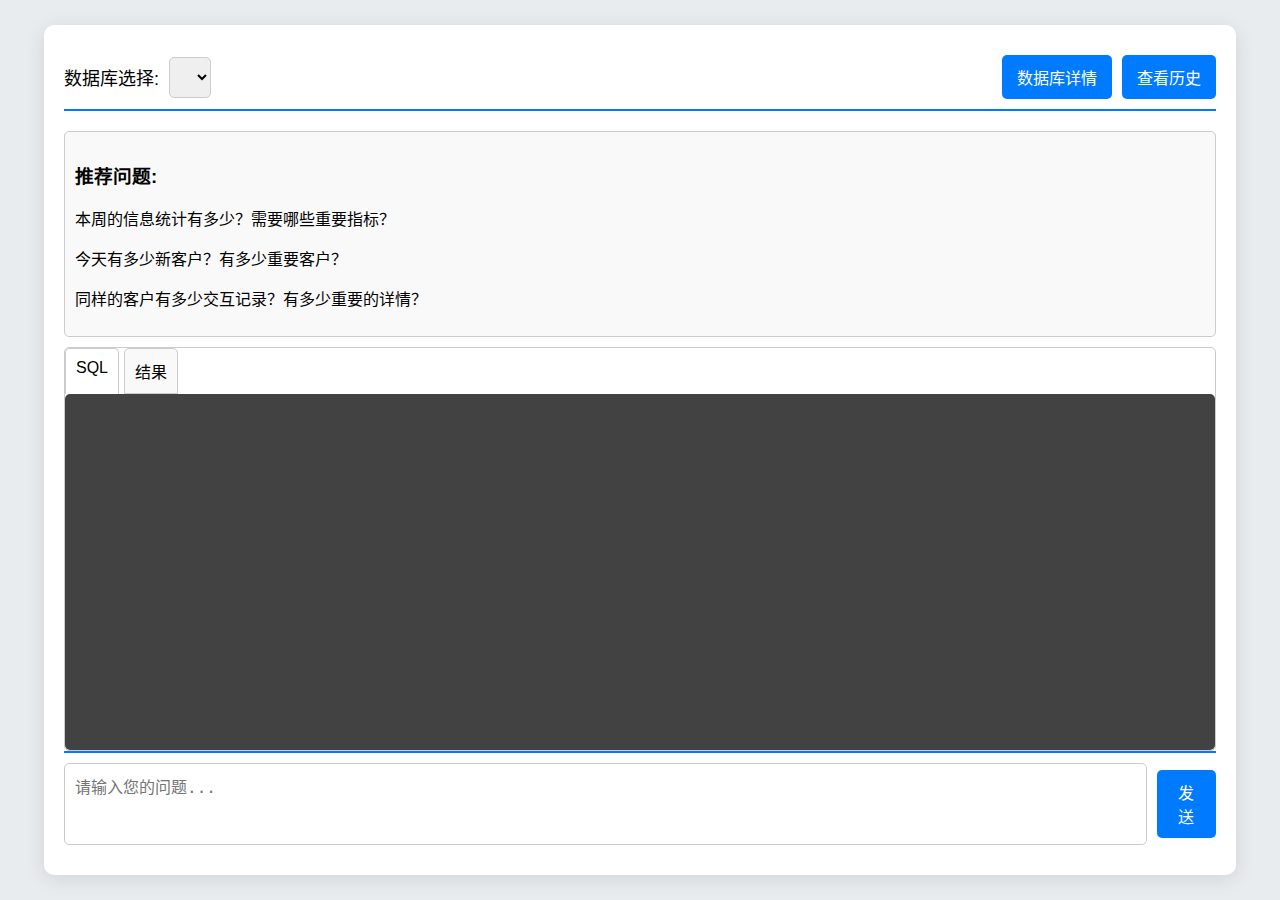
<file: demo1/index.html>
<!DOCTYPE html>
<html lang="zh-CN">
<head>
    <meta charset="UTF-8">
    <meta name="viewport" content="width=device-width, initial-scale=1.0">
    <title>数据库查询助手</title>
    <link rel="stylesheet" href="https://cdnjs.cloudflare.com/ajax/libs/font-awesome/5.15.4/css/all.min.css">
    <link href="https://fonts.googleapis.com/css2?family=Anton&display=swap" rel="stylesheet">

    <style>
        body {
            font-family: 'Segoe UI', Tahoma, Geneva, Verdana, sans-serif;
            margin: 0;
            padding: 0;
            background-color: #e9ecef;
            height: 100vh;
            display: flex;
            flex-direction: column;
            position: relative;
        }
        .container {
            width: 90%;
            height: 90%;
            padding: 20px;
            background: white;
            border-radius: 10px;
            box-shadow: 0 4px 20px rgba(0, 0, 0, 0.1);
            display: flex;
            flex-direction: column;
            position: absolute;
            top: 50%;
            left: 50%;
            transform: translate(-50%, -50%);
        }
        header {
            display: flex;
            justify-content: space-between;
            align-items: center;
            padding: 10px 0;
            border-bottom: 2px solid #007bff;
        }
        .database-select {
            display: flex;
            align-items: center;
            font-size: 18px;
        }
        .database-select label {
            margin-right: 10px;
        }
        .database-select select {
            padding: 10px;
            border-radius: 5px;
            border: 1px solid #ccc;
            font-size: 16px;
        }
        .button-group {
            display: flex;
            gap: 10px;
        }
        .button {
            padding: 10px 15px;
            background-color: #007bff;
            color: white;
            border: none;
            border-radius: 5px;
            cursor: pointer;
            transition: background-color 0.3s;
            font-size: 16px;
        }
        .button:hover {
            background-color: #0056b3;
        }
        .recommendations {
            margin-top: 20px;
            padding: 10px;
            background-color: #f9f9f9;
            border-radius: 5px;
            border: 1px solid #ccc;
        }
        .chat-container {
            flex: 1;
            overflow-y: auto;
            margin-top: 10px;
            padding: 10px;
            border: 1px solid #ccc;
            border-radius: 5px;
            background-color: #f9f9f9;
        }
        .input-area {
            display: flex;
            align-items: center;
            padding: 10px 0;
            border-top: 2px solid #007bff;
        }
        .input-area textarea {
            width: 100%;
            height: 60px;
            padding: 10px;
            border-radius: 5px;
            border: 1px solid #ccc;
            margin-right: 10px;
            resize: none;
            font-size: 16px;
        }
        .input-area button {
            padding: 10px 15px;
            background-color: #007bff;
            color: white;
            border: none;
            border-radius: 5px;
            cursor: pointer;
            transition: background-color 0.3s;
            font-size: 16px;
        }
        .input-area button:hover {
            background-color: #0056b3;
        }
        .output-container {
            margin-top: 10px;
            border: 1px solid #ccc;
            border-radius: 5px;
            display: flex;
            flex-direction: column;
            height: calc(100% - 10px); /* 占满剩余空间 */
        }

        .output-tabs {
            display: flex;
            margin-bottom: 0; /* 移除底部边距 */
        }

        .tab {
            padding: 10px;
            cursor: pointer;
            border: 1px solid #ccc;
            border-radius: 5px 5px 0 0;
            background-color: #f9f9f9;
            margin-right: 5px;
        }

        .tab.active {
            background-color: #fff;
            border-bottom: none;
        }

        .output-content {
            display: none; /* 默认隐藏 */
            flex-grow: 1; /* 占满剩余空间 */
            padding: 10px; /* 内边距 */
            background-color: #fff; /* 背景颜色 */
            border-radius: 5px; /* 圆角 */
            overflow-y: auto; /* 允许垂直滚动 */
            max-height: 580px; /* 设置最大高度 */
        }

        .output-content.active {
            display: block; /* 只显示活动内容 */
        }


        pre {
            background-color: transparent; /* 背景颜色透明 */
            border: none; /* 去掉边框 */
            overflow: auto; /* 允许滚动 */
            white-space: pre-wrap; /* 保持空格和换行 */
            font-size: 20px; /* 增加字体大小 */
            line-height: 1.5; /* 增加行高 */
        }

        #sqlOutput {
            background-color: rgba(0, 0, 0, 0.74); /* 设置背景颜色为深色 */
            color: white; /* 确保文本颜色为白色 */
            font-weight: bold; /* 设置字体为粗体 */
        }

        #sqlCodeOutput {
            font-family: 'Anton', sans-serif; /* 使用 Google Fonts 中的 Roboto 字体 */
            color: white; /* 设置字体颜色为白色 */
            font-weight: 900; /* 设置字体为非常粗 */
            font-size: 24px; /* 增加字体大小 */
            white-space: pre-wrap; /* 保持空格和换行 */
        }



        /* Modal styles */
        .modal {
            display: none;
            position: fixed;
            z-index: 1000;
            left: 0;
            top: 0;
            width: 100%;
            height: 100%;
            overflow: auto;
            background-color: rgba(0, 0, 0, 0.7);
            justify-content: center;
            align-items: center;
        }

        .modal-content {
            background-color: white;
            margin: auto;
            padding: 20px;
            border: 1px solid #888;
            border-radius: 10px;
            width: 90%;
            max-width: 1200px;
            height: 90vh;
            max-height: 90vh;
            box-shadow: 0 4px 20px rgba(0, 0, 0, 0.2);
            overflow: hidden;
        }

        .scrollable-table {
            max-height: calc(90vh - 100px);
            overflow-y: auto;
            border: 1px solid #ccc;
            border-radius: 5px;
            margin-top: 10px;
        }

        .close {
            color: #aaa;
            float: right;
            font-size: 28px;
            font-weight: bold;
        }
        .close:hover,
        .close:focus {
            color: black;
            text-decoration: none;
            cursor: pointer;
        }

        table {
            width: 100%;
            border-collapse: collapse;
            margin-top: 10px;
        }
        th, td {
            padding: 8px;
            text-align: left;
            border-bottom: 1px solid #ddd;
        }
        th {
            background-color: #f2f2f2;
        }

        /* History styles */
        #history {
            font-family: 'Segoe UI', Tahoma, Geneva, Verdana, sans-serif;
            padding: 10px;
            max-height: 400px;
            overflow-y: auto;
            background-color: #f9f9f9;
            border: 1px solid #ccc;
            border-radius: 5px;
        }

        .history-item {
            border-bottom: 1px solid #ccc;
            padding: 10px 0;
        }

        .history-item:last-child {
            border-bottom: none;
        }

        .history-title {
            font-weight: bold;
            color: #333;
        }

        .history-content {
            margin-top: 5px;
            color: #555;
        }
    </style>
</head>
<body>

<div class="container">
    <header>
        <div class="database-select">
            <label for="database">数据库选择:</label>
            <select id="database" onchange="getTables()">

            </select>
        </div>
        <div class="button-group">
            <button class="button" id="detailsButton">数据库详情</button>
            <button class="button" id="historyButton" onclick="fetchUserInputs()">查看历史</button>
        </div>
    </header>

    <div class="recommendations" id="recommendations">
        <h3>推荐问题:</h3>
        <p>本周的信息统计有多少？需要哪些重要指标？</p>
        <p>今天有多少新客户？有多少重要客户？</p>
        <p>同样的客户有多少交互记录？有多少重要的详情？</p>
    </div>


    <div class="output-container" id="outputContainer">
        <div class="output-tabs">
            <div class="tab active" id="sqlTab">SQL</div>
            <div class="tab" id="resultTab">结果</div>
        </div>
        <div class="output-content active" id="sqlOutput">
            <pre><code id="sqlCodeOutput"></code></pre>
        </div>
        <div class="output-content" id="resultOutput">
            <!-- 查询结果将显示在这里 -->
        </div>
    </div>

    <div class="input-area">
        <textarea id="userQuestion" placeholder="请输入您的问题..."></textarea>
        <button id="askModelButton">发送</button>
    </div>
</div>

<!-- Modal for Database Details -->
<div id="detailsModal" class="modal">
    <div class="modal-content">
        <span class="close" id="closeDetails" onclick="closeDetailsModal()">&times;</span>
        <h2>数据库详情</h2>
        <div>
            <label for="tableSelectDropdown">选择表:</label>
            <select id="tableSelectDropdown" onchange="getDatabaseDetails()"></select>
        </div>
        <div class="scrollable-table">
            <table>
                <thead>
                    <tr>
                        <th>字段名</th>
                        <th>数据类型</th>
                        <th>注释</th>
                    </tr>
                </thead>
                <tbody id="detailsBody"></tbody>
            </table>
        </div>
    </div>
</div>

<!-- Modal for History -->
<div id="historyModal" class="modal">
    <div class="modal-content">
        <span class="close" id="closeHistory" onclick="closeHistoryModal()">&times;</span>
        <h2>历史记录</h2>
        <div id="history"></div>
    </div>
</div>
<script src = 'api.js'></script>

</body>
</html>
</file>
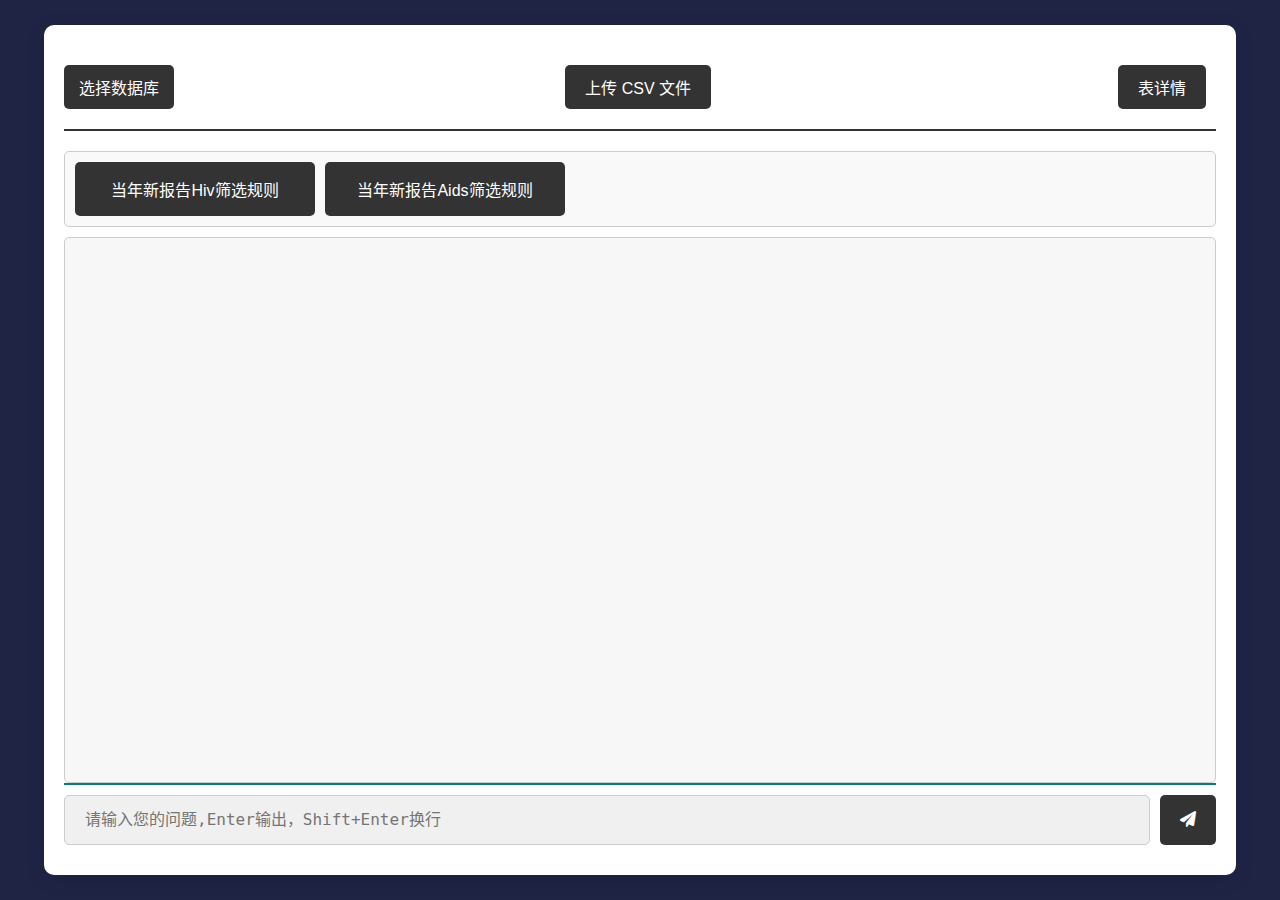
<file: demo3/static/index.html>
<!DOCTYPE html>
<html lang="zh-CN">
<head>
    <meta charset="UTF-8">
    <meta name="viewport" content="width=device-width, initial-scale=1.0">
    <title>chatbi对话助手</title>
    <link rel="icon" type="image/png" sizes="32x32" href="favicon-32x32.png">
    <link rel="stylesheet" href="https://cdnjs.cloudflare.com/ajax/libs/font-awesome/5.15.4/css/all.min.css">
    <link href="https://fonts.googleapis.com/css2?family=Anton&display=swap" rel="stylesheet">
    <link rel="stylesheet" href="https://cdnjs.cloudflare.com/ajax/libs/font-awesome/6.0.0-beta3/css/all.min.css">
    <link rel="stylesheet" href="styles.css"> <!-- 引入 CSS 文件 -->
</head>
<body>


<!-- 选择数据库和表的菜单 -->
<div class="container">
    <header>
        <div class="dropdown-container" style="display: inline-block; border: none;">
            <div class="dropdown">
                <button class="dropbtn" onclick="toggleDropdown('databaseDropdown')">选择数据库</button>
                <div class="dropdown-content" id="databaseDropdown">
                    <!-- 数据库选项将动态填充 -->
                </div>
            </div>
            <div class="dropdown">
                <button class="dropbtn" id="tableButton" style="display: none;"></button> <!-- 用于显示选中的表 -->
                <div class="dropdown-content" id="tableDropdown" style="display: none;">
                    <!-- 表选项将动态填充 -->
                </div>
            </div>
        </div>

        <!-- 添加触发CSV上传模态框的按钮 -->
        <button class="button" onclick="openCsvModal()">上传 CSV 文件</button>

        <div style="display: flex; align-items: center; margin-left: 10px;">
            <button class="button" id="detailsButton" onclick="openDetailsModal()">表详情</button>
        </div>
    </header>


    <div class="recommendations" id="recommendations">
        <div id="recommendation-list">
            <div class="recommendation-item" data-question="查询审核标志为‘已终审卡’，且地区类别不是‘外籍’或是‘港澳台’，且现住址编码范围是4401000-44019999，且病例类型是‘确诊病例’或‘临床病例’，">
                当年新报告Hiv筛选规则
            </div>
            <div class="recommendation-item" data-question="查询审核标志为‘已终审卡’，且地区类别不是‘外籍’或是‘港澳台’，且现住址编码范围是4401000-44019999，且病例类型是‘确诊病例’或‘临床病例’">
                当年新报告Aids筛选规则
            </div>
        </div>
    </div>



    <!-- 模型输出 -->
    <div class="chat-container" id="chatContainer">
        <div id="chat-message">
            <!-- 聊天记录将显示在这里 -->
        </div>
    </div>
<!--    <div id="loadingBubble" class="loading-bubble" style="display: none;">-->
<!--        <div class="loader"></div>-->
<!--    </div>-->


    <!-- 模型输出 -->
    <div id="queryResult" style="display: none; max-height: 200px; overflow-y: auto;">
        <table id="resultTable" style="width: 100%; border-collapse: collapse;">
            <thead>
                <!-- 表头将动态生成 -->
            </thead>
            <tbody id="resultBody">
                <!-- 查询结果将动态填充到这里 -->
            </tbody>
        </table>
    </div>

    <!-- 输入框 -->
    <div class="input-area">
        <textarea id="userQuestion" placeholder="请输入您的问题,Enter输出，Shift+Enter换行"></textarea>
        <button id="askModelButton">
            <i class="fas fa-paper-plane"></i>  <!-- 发送图标 -->
        </button>
    </div>
</div>

<!-- 推荐信息自定义模态框 -->
<div id="customize-modal" style="display: none;" class="modal">
    <div class="modal-content">
        <span class="close-btn">&times;</span>
        <div class="form-group">

            <label>
                <input type="checkbox" id="select-year"> 选择年份
            </label>
            <select id="year-input" style="display: none;">
                <!-- 这里填充年份选项 -->
            </select>
        </div>

         <div class="form-group">
            <label>
                <input type="checkbox" id="select-month"> 选择月份
            </label>
            <select id="month-input" style="display: none;">
                <option value="01">1月</option>
                <option value="02">2月</option>
                <option value="03">3月</option>
                <option value="04">4月</option>
                <option value="05">5月</option>
                <option value="06">6月</option>
                <option value="07">7月</option>
                <option value="08">8月</option>
                <option value="09">9月</option>
                <option value="10">10月</option>
                <option value="11">11月</option>
                <option value="12">12月</option>
            </select>
         </div>

        <label for="disease-input">疾病名称:</label>
        <input type="text" id="disease-input">
        <button id="submit-customization">提交</button>
    </div>
</div>

<!-- CSV上传模态框 -->
<div id="csvModal" class="modal">
    <div class="modal-content">
        <span class="close" onclick="closeCsvModal()">&times;</span>
        <h2>上传 CSV 文件</h2>
        <label for="fileInput">选择 CSV 文件:</label>
        <input type="file" id="fileInput" accept=".csv">

        <br><br>

        <label for="encodingSelect">选择编码:</label>
        <select id="encodingSelect">
            <option value="utf-8">UTF-8</option>
            <option value="gbk">GBK</option>
        </select>

        <br><br>

        <button id="uploadButton">上传 CSV</button>
    </div>
</div>



<!-- 表详情的模态框 -->
<div id="detailsModal" class="modal">
    <div class="modal-content">
        <span class="close" id="closeDetails" onclick="closeDetailsModal()">&times;</span>
        <div class="table-container">
            <table>
                <thead>
                    <tr>
                        <th>字段名</th>
                        <th>数据类型</th>
                        <th>注释</th>
                    </tr>
                </thead>
                <tbody id="detailsBody">
                    <!-- 字段信息将被动态填充 -->
                </tbody>
            </table>
        </div>
    </div>
</div>

<!--<脚本>-->
<script src="api.js"></script>


</body>
</html>
</file>
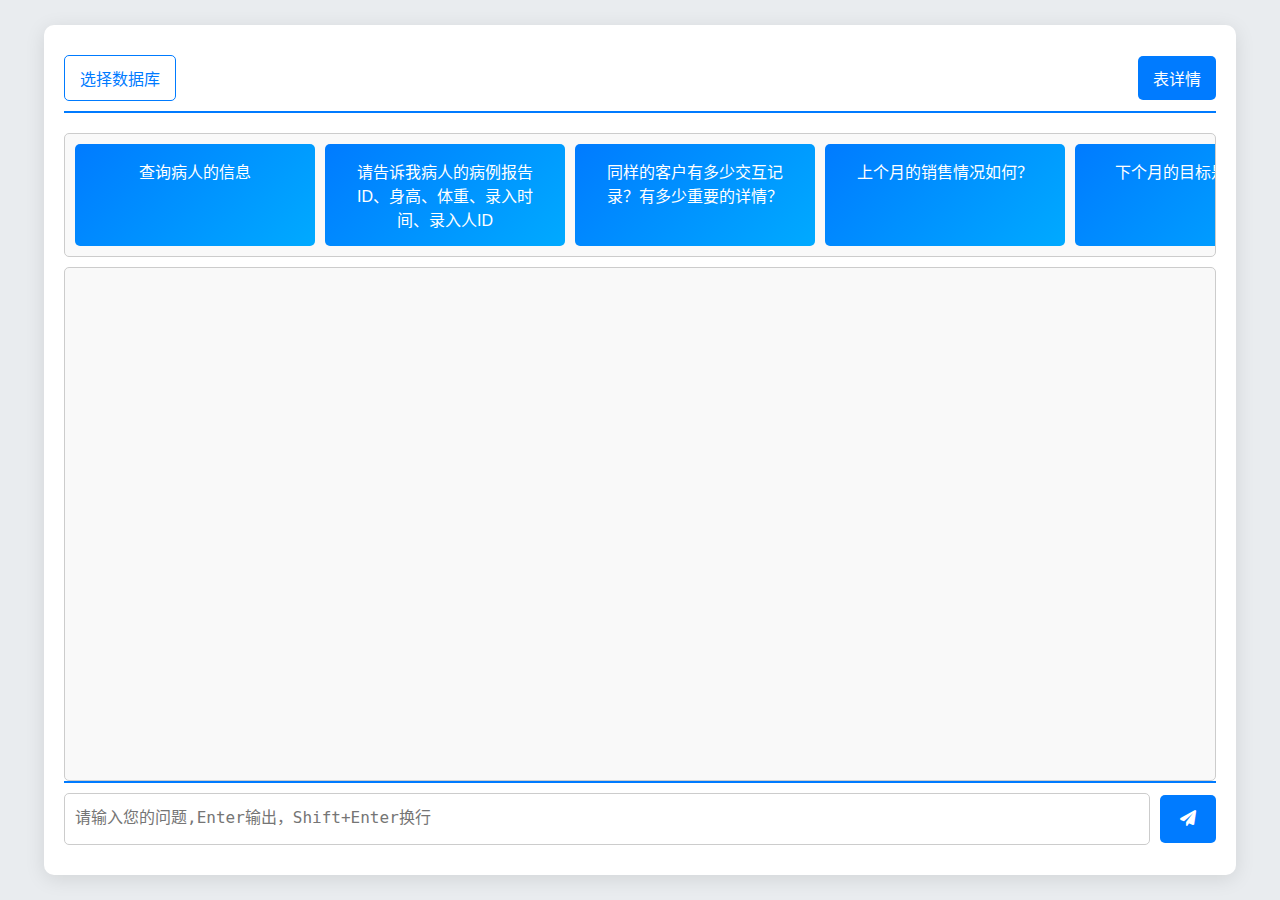
<file: src/static/index.html>
<!DOCTYPE html>
<html lang="zh-CN">
<head>
    <meta charset="UTF-8">
    <meta name="viewport" content="width=device-width, initial-scale=1.0">
    <title>大模型对话助手</title>
    <link rel="stylesheet" href="https://cdnjs.cloudflare.com/ajax/libs/font-awesome/5.15.4/css/all.min.css">
    <link href="https://fonts.googleapis.com/css2?family=Anton&display=swap" rel="stylesheet">
    <link rel="stylesheet" href="https://cdnjs.cloudflare.com/ajax/libs/font-awesome/6.0.0-beta3/css/all.min.css">
    <style>
        body {
            font-family: 'Segoe UI', Tahoma, Geneva, Verdana, sans-serif;
            margin: 0;
            padding: 0;
            background-color: #e9ecef;
            height: 100vh;
            display: flex;
            flex-direction: column;
            position: relative;
        }
        .container {
            width: 90%;
            height: 90%;
            padding: 20px;
            background: white;
            border-radius: 10px;
            box-shadow: 0 4px 20px rgba(0, 0, 0, 0.1);
            display: flex;
            flex-direction: column;
            position: absolute;
            top: 50%;
            left: 50%;
            transform: translate(-50%, -50%);
        }
        header {
            display: flex;
            justify-content: space-between;
            align-items: center;
            padding: 10px 0;
            border-bottom: 2px solid #007bff;
        }
        /* 下拉容器样式 */
        .dropdown-container {
            display: inline-block; /* 确保下拉菜单在同一行显示 */
        }

        /* 下拉菜单样式 */
        .dropdown {
            position: relative;
            display: inline-block; /* 确保下拉菜单在同一行显示 */
        }

        /* 按钮样式 */
        .dropdown > .dropbtn {
            padding: 10px 15px; /* 调整内边距 */
            border-radius: 5px;
            border: 1px solid #007bff; /* 边框颜色 */
            font-size: 16px; /* 字号 */
            font-family: Arial, sans-serif; /* 字体 */
            cursor: pointer;
            background-color: #ffffff; /* 背景颜色 */
            color: #007bff; /* 字体颜色 */
            transition: background-color 0.3s, border-color 0.3s; /* 添加过渡效果 */
        }

        /* 按钮悬停效果 */
        .dropdown > .dropbtn:hover {
            background-color: #e7f1ff; /* 悬停时背景颜色 */
            border-color: #0056b3; /* 悬停时边框颜色 */
        }

        /* 下拉内容样式 */
        .dropdown-content {
            display: none; /* 默认隐藏下拉内容 */
            position: absolute;
            background-color: #ffffff; /* 下拉菜单背景颜色 */
            min-width: 160px; /* 下拉菜单最小宽度 */
            box-shadow: 0 4px 8px rgba(0, 0, 0, 0.1); /* 阴影效果 */
            z-index: 1;
            border-radius: 5px; /* 添加圆角 */
        }

        /* 下拉菜单项样式 */
        .dropdown-content a {
            color: #333; /* 链接颜色 */
            padding: 10px 15px; /* 内边距 */
            text-decoration: none; /* 去掉下划线 */
            display: block; /* 块级显示 */
            transition: background-color 0.3s; /* 添加过渡效果 */
        }

        /* 下拉菜单项悬停效果 */
        .dropdown-content a:hover {
            background-color: #f1f1f1; /* 悬停时背景颜色 */
        }



        .button-group {
            display: flex;
            gap: 10px;
        }
        .button {
            padding: 10px 15px;
            background-color: #007bff;
            color: white;
            border: none;
            border-radius: 5px;
            cursor: pointer;
            transition: background-color 0.3s;
            font-size: 16px;
        }
        .button:hover {
            background-color: #0056b3;
        }
        .recommendations {
            margin-top: 20px;
            padding: 10px;
            background-color: #f9f9f9;
            border-radius: 5px;
            border: 1px solid #ccc;
            overflow: hidden; /* 隐藏溢出的内容 */
        }

        #recommendation-list {
            display: flex;
            flex-direction: row; /* 水平排列 */
        }

        .recommendation-item {
            cursor: pointer; /* 鼠标悬停时显示为手型 */
            padding: 15px 20px; /* 内边距 */
            border-radius: 5px; /* 边角圆滑 */
            background: linear-gradient(135deg, #007bff, #00aaff); /* 蓝色渐变背景 */
            color: white; /* 字体颜色 */
            transition: background-color 0.3s, transform 0.3s; /* 背景颜色和缩放过渡效果 */
            min-width: 200px; /* 设置气泡的最小宽度 */
            margin-right: 10px; /* 气泡之间的间距 */
            text-align: center; /* 文本居中 */
        }

        .recommendation-item:hover {
            background: linear-gradient(135deg, #0056b3, #0088cc); /* 悬停时的渐变背景 */
            transform: scale(1.05); /* 悬停时放大效果 */
        }

        .recommendation-item.selected {
            color: white; /* 选中时的字体颜色 */
            text-decoration: underline; /* 选中时添加下划线 */
        }



        .chat-container {
            flex: 1;
            overflow-y: auto;
            margin-top: 10px;
            padding: 10px;
            border: 1px solid #ccc;
            border-radius: 5px;
            background-color: #f9f9f9;
            transition: height 0.3s; /* 添加过渡效果 */
        }
        .input-area {
            display: flex;
            align-items: center;
            padding: 10px 0;
            border-top: 2px solid #007bff;
        }
        .input-area textarea {
            width: 100%;
            height: 30px;
            padding: 10px;
            border-radius: 5px;
            border: 1px solid #ccc;
            margin-right: 10px;
            resize: none;
            font-size: 16px;
        }
        .input-area button {
            padding: 15px 20px;
            background-color: #007bff;
            color: white;
            border: none;
            border-radius: 5px;
            cursor: pointer;
            transition: background-color 0.3s;
            font-size: 16px;
        }
        .input-area button:hover {
            background-color: #0056b3;
        }
        /* Modal styles */
        .modal {
            display: none; /* 隐藏模态框 */
            position: fixed; /* 固定位置 */
            z-index: 1; /* 在最上层 */
            left: 0;
            top: 0;
            width: 100%; /* 全屏 */
            height: 100%; /* 全屏 */
            overflow: auto; /* 启用滚动 */
            background-color: rgba(0, 0, 0, 0.4); /* 背景透明度 */
        }
        .modal-content {
            background-color: #fefefe;
            margin: 5% auto; /* 在屏幕中间 */
            padding: 0; /* 不再有内边距 */
            width: 70%; /* 调整宽度为 70% */
            max-height: 85%; /* 最大高度 */
            border-radius: 15px; /* 添加圆角 */
            overflow: hidden; /* 隐藏超出的内容 */
        }
        .table-container {
            width: 100%; /* 确保容器占满宽度 */
            height: calc(100% - 20px); /* 设置高度，减去关闭按钮的高度 */
            overflow-y: auto; /* 启用纵向滚动 */
            padding: 10px; /* 添加内边距，确保表格与容器边缘有距离 */
            box-sizing: border-box; /* 确保内边距包含在宽度和高度计算中 */
        }
        table {
            width: 95%; /* 确保表格占满容器 */
            border-collapse: collapse; /* 合并边框 */
            margin: auto;
        }
        th, td {
            border: 1px solid #ddd; /* 边框样式 */
            padding: 8px; /* 内边距 */
            text-align: left; /* 左对齐 */
        }
        th {
            background-color: #f2f2f2; /* 表头背景色 */
        }
        .close {
            color: #aaa;
            float: right;
            font-size: 28px;
            font-weight: bold;
        }
        .close:hover,
        .close:focus {
            color: black;
            text-decoration: none;
            cursor: pointer;
        }
        /* 查询结果样式 */
        #queryResult {
            display: none;
            max-height: 200px;
            overflow-y: auto; /* 启用纵向滚动 */
        }
        #resultTable {
            width: 100%;
            border-collapse: collapse;
        }
        #resultTable th, #resultTable td {
            border: 1px solid #ddd;
            padding: 8px;
            text-align: left;
        }
        #resultTable th {
            background-color: #f2f2f2;
        }
    </style>
</head>
<body>

<div class="container">
    <header>
        <div class="dropdown-container" style="display: inline-block; border: none;">
            <div class="dropdown">
                <button class="dropbtn" onclick="toggleDropdown('databaseDropdown')">选择数据库</button>
                <div class="dropdown-content" id="databaseDropdown">
                    <!-- 数据库选项将动态填充 -->
                </div>
            </div>
            <div class="dropdown">
                <button class="dropbtn" id="tableButton" style="display: none;"></button> <!-- 用于显示选中的表 -->
                <div class="dropdown-content" id="tableDropdown" style="display: none;">
                    <!-- 表选项将动态填充 -->
                </div>
            </div>
        </div>

        <div style="display: flex; align-items: center; margin-left: 10px;">
            <button class="button" id="detailsButton" onclick="openDetailsModal()">表详情</button>
        </div>
    </header>

    <div class="recommendations" id="recommendations">
        <div id="recommendation-list">
            <div class="recommendation-item" data-question="查询病人的信息">查询病人的信息</div>
            <div class="recommendation-item" data-question="请告诉我病人的病例报告ID、身高、体重、录入时间、录入人ID">请告诉我病人的病例报告ID、身高、体重、录入时间、录入人ID</div>
            <div class="recommendation-item" data-question="同样的客户有多少交互记录？有多少重要的详情？">同样的客户有多少交互记录？有多少重要的详情？</div>
            <div class="recommendation-item" data-question="上个月的销售情况如何？">上个月的销售情况如何？</div>
            <div class="recommendation-item" data-question="下个月的目标是什么？">下个月的目标是什么？</div>
            <div class="recommendation-item" data-question="客户反馈的主要问题有哪些？">客户反馈的主要问题有哪些？</div>
        </div>
    </div>




    <div class="chat-container" id="chatContainer">
        <div id="chat-message">
            <!-- 聊天记录将显示在这里 -->
        </div>
    </div>

    <div id="queryResult" style="display: none; max-height: 200px; overflow-y: auto;">
        <table id="resultTable" style="width: 100%; border-collapse: collapse;">
            <thead>
                <!-- 表头将动态生成 -->
            </thead>
            <tbody id="resultBody">
                <!-- 查询结果将动态填充到这里 -->
            </tbody>
        </table>
    </div>

    <div class="input-area">
        <textarea id="userQuestion" placeholder="请输入您的问题,Enter输出，Shift+Enter换行"></textarea>
        <button id="askModelButton">
            <i class="fas fa-paper-plane"></i>  <!-- 发送图标 -->
        </button>
    </div>
</div>

<!-- Modal for Database Details -->
<div id="detailsModal" class="modal">
    <div class="modal-content">
        <span class="close" id="closeDetails" onclick="closeDetailsModal()">&times;</span>
        <div class="table-container">
            <table>
                <thead>
                    <tr>
                        <th>字段名</th>
                        <th>数据类型</th>
                        <th>注释</th>
                    </tr>
                </thead>
                <tbody id="detailsBody">
                    <!-- 字段信息将被动态填充 -->
                </tbody>
            </table>
        </div>
        </div>
</div>

<script src="api.js"></script>




</body>
</html>
</file>
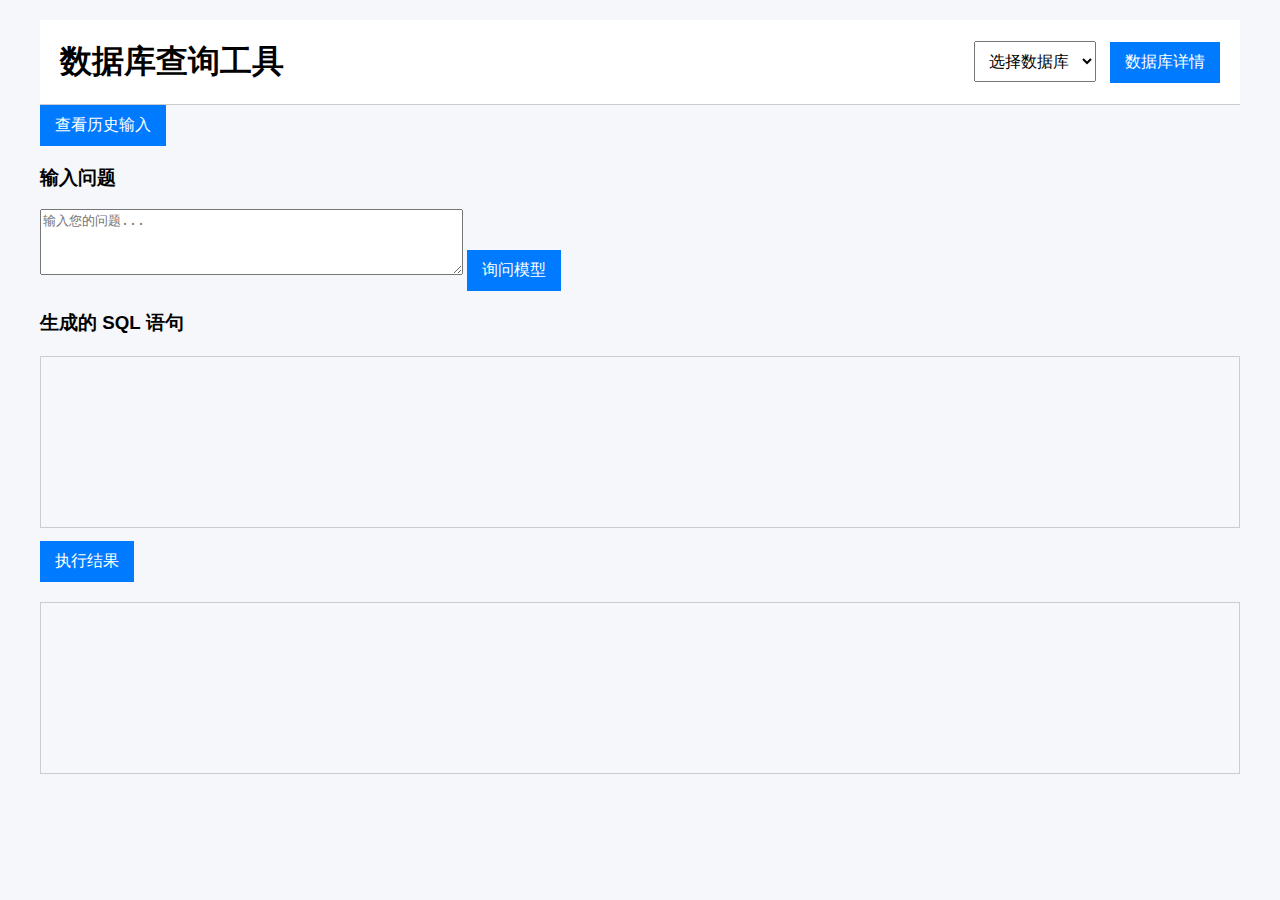
<file: src/备份.html>
<!DOCTYPE html>
<html lang="en">
<head>
    <meta charset="UTF-8">
    <meta name="viewport" content="width=device-width, initial-scale=1.0">
    <title>Database Query Tool</title>
    <style>
        body {
            font-family: Arial, sans-serif;
            margin: 0;
            background-color: #f5f7fa;
        }
        .container {
            max-width: 1200px;
            margin: 0 auto;
            padding: 20px;
        }
        header {
            background-color: #ffffff;
            padding: 20px;
            border-bottom: 1px solid #ccc;
            display: flex;
            justify-content: space-between;
            align-items: center;
        }
        h1 {
            margin: 0;
        }
        #databaseSelect {
            padding: 10px;
            font-size: 16px;
            margin-right: 10px;
        }
        button {
            padding: 10px 15px;
            font-size: 16px;
            background-color: #007bff;
            color: white;
            border: none;
            cursor: pointer;
        }
        button:hover {
            background-color: #0056b3;
        }
        #databaseDetailsModal {
            display: none; /* Initially hidden */
            position: fixed;
            top: 50%;
            left: 50%;
            transform: translate(-50%, -50%);
            background-color: white;
            border: 1px solid #ccc;
            box-shadow: 0 4px 8px rgba(0, 0, 0, 0.2);
            z-index: 1000;
            width: 80%;
            max-width: 800px; /* Increase max width */
            height: 70%; /* Height of modal */
            overflow: hidden; /* Hide overflow */
        }
        #databaseDetails {
            display: flex; /* Use flexbox for layout */
            height: 100%;
        }
        #tableSelect {
            width: 30%; /* Adjust width for table selection */
            padding: 10px;
            border-right: 1px solid #ccc;
            overflow-y: auto; /* Allow scrolling */
        }
        #detailsTable {
            width: 70%; /* Adjust width for details table */
            padding: 10px;
            overflow-y: auto; /* Allow scrolling */
        }
        #detailsTable th, #detailsTable td {
            padding: 8px;
            border: 1px solid #ccc;
            text-align: left;
        }
        #closeModalButton {
            background-color: #f44336; /* Red */
            color: white;
            border: none;
            padding: 10px;
            cursor: pointer;
            margin: 10px;
        }
        #loading {
            display: none; /* Initially hidden */
        }
        #output, #queryResult, #modelOutput {
            margin-top: 20px;
            border: 1px solid #ccc;
            padding: 10px;
            height: 150px; /* Adjust height */
            overflow-y: auto; /* Allow scrolling */
        }
        #history {
            margin-top: 20px;
            border: 1px solid #ccc;
            padding: 10px;
            display: none; /* Initially hidden */
        }
    </style>
</head>
<body>

<div class="container">
    <header>
        <h1>数据库查询工具</h1>
        <div>
            <select id="databaseSelect" onchange="getTables()">
                <option value="">选择数据库</option>
            </select>
            <button id="databaseDetailsButton" onclick="openDatabaseDetailsModal()">数据库详情</button>
        </div>
    </header>

    <!-- Loading Indicator -->
    <div id="loading">加载中...</div>

    <!-- Database Details Modal -->
    <div id="databaseDetailsModal">
        <button id="closeModalButton" onclick="closeModal()">关闭</button>
        <div id="databaseDetails">
            <div id="tableSelect">
                <h3>选择表</h3>
                <select id="tableSelectDropdown" onchange="getDatabaseDetails()">
                    <!-- 表选项将动态加载 -->
                </select>
            </div>
            <div id="detailsTable">
                <h3>表详情</h3>
                <table id="detailsTableContent">
                    <thead>
                        <tr>
                            <th>字段名</th>
                            <th>数据类型</th>
                        </tr>
                    </thead>
                    <tbody id="detailsBody"></tbody>
                </table>
            </div>
        </div>
    </div>

    <!-- User Input and History -->
    <button id="historyButton" onclick="getUserInputs()">查看历史输入</button>
    <div id="history"></div>

    <!-- 模型输出 -->
    <h3>输入问题</h3>
    <textarea id="userQuestion" rows="4" cols="50" placeholder="输入您的问题..."></textarea>
    <button id="askModelButton" onclick="askModel()">询问模型</button>

    <!-- SQL Query Execution -->
    <h3>生成的 SQL 语句</h3>
    <pre id="modelOutput"></pre>
    <button id="executeButton" onclick="executeQuery()">执行结果</button>

    <!-- Query Result -->
    <div id="queryResult"></div>
</div>

<script>
    // Fetch the list of databases from the server
    async function fetchDatabases() {
        try {
            const response = await fetch('http://172.23.4.33:8080/get_databases', {
                method: 'POST'
            });

            if (!response.ok) {
                throw new Error(`HTTP error! status: ${response.status}`);
            }

            const data = await response.json();
            const databaseSelect = document.getElementById('databaseSelect');
            data.databases.forEach(db => {
                const option = document.createElement('option');
                option.value = db;
                option.textContent = db;
                databaseSelect.appendChild(option);
            });
        } catch (error) {
            alert('获取数据库列表时出错: ' + error.message);
        }
    }

    // Fetch the list of tables for the selected database
    async function getTables() {
        const database = document.getElementById('databaseSelect').value;
        if (!database) {
            alert("请先选择一个数据库");
            return;
        }

        try {
            const response = await fetch('http://172.23.4.33:8080/get_tables', {
                method: 'POST',
                headers: { 'Content-Type': 'application/json' },
                body: JSON.stringify({ database })
            });

            if (!response.ok) {
                throw new Error(`HTTP error! status: ${response.status}`);
            }

            const data = await response.json();
            const tableSelectDropdown = document.getElementById('tableSelectDropdown');
            tableSelectDropdown.innerHTML = ''; // Clear previous options
            data.tables.forEach(table => {
                const option = document.createElement('option');
                option.value = table;
                option.textContent = table;
                tableSelectDropdown.appendChild(option);
            });
        } catch (error) {
            alert('获取表列表时出错: ' + error.message);
        }
    }

    // Open the modal for database details
    function openDatabaseDetailsModal() {
        const modal = document.getElementById('databaseDetailsModal');
        modal.style.display = 'block'; // Show modal
        getTables(); // Fetch tables when modal opens
    }

    // Close the modal
    function closeModal() {
        const modal = document.getElementById('databaseDetailsModal');
        modal.style.display = 'none'; // Hide modal
    }

    // 全局变量，用于存储表和字段信息
    let promptText = '';

    // Fetch details for the selected table
    async function getDatabaseDetails() {
        const database = document.getElementById('databaseSelect').value;
        const selectedTable = document.getElementById('tableSelectDropdown').value;

        if (!selectedTable) {
            alert("请先选择一个表");
            return;
        }

        try {
            const response = await fetch('http://172.23.4.33:8080/get_database_details', {
                method: 'POST',
                headers: { 'Content-Type': 'application/json' },
                body: JSON.stringify({ database, table_names: [selectedTable] })
            });

            if (!response.ok) {
                throw new Error(`HTTP error! status: ${response.status}`);
            }

            const data = await response.json();
            const detailsBody = document.getElementById('detailsBody');
            detailsBody.innerHTML = ''; // Clear previous details

            // Show table details
            let fieldList = []; // To store fields for prompt
            const tableInfo = data.table_info; // Get all table info

            for (const tableName in tableInfo) {
                const fields = tableInfo[tableName]; // Get fields for the current table
                fieldList.push(`表名: ${tableName}：字段名: ${fields.join(', ')}；`);
                fields.forEach(field => {
                    const [fieldName, fieldType] = field.split('('); // Split field info to get name and type
                    const tr = document.createElement('tr');
                    tr.innerHTML = `<td>${fieldName.trim()}</td><td>${fieldType.replace(')', '').trim()}</td>`; // Remove ')' and trim whitespace
                    detailsBody.appendChild(tr);
                });
            }

            // Build the prompt string
            promptText = fieldList.join('\n'); // Join all table info for prompt
        } catch (error) {
            alert('获取数据库详情时出错: ' + error.message);
        }
    }

    // Ask the model for SQL output
    async function askModel() {
        const userQuestion = document.getElementById('userQuestion').value;

        if (!userQuestion || !promptText) {
            alert("请确保输入问题并获取表字段信息");
            return;
        }

        // Prepare prompt for the model
        const prompt = `${promptText}\n问题: ${userQuestion}`;

        try {
            const response = await fetch('http://172.23.4.33:8080/get_model_output', {
                method: 'POST',
                headers: { 'Content-Type': 'application/json' },
                body: JSON.stringify({ prompt, question: userQuestion })
            });

            if (!response.ok) {
                throw new Error(`HTTP error! status: ${response.status}`);
            }

            const modelOutputData = await response.json();
            document.getElementById('modelOutput').textContent = modelOutputData.model_output; // 显示模型输出
        } catch (error) {
            alert('获取模型输出时出错: ' + error.message);
        }
    }

    // Execute the SQL query generated by the model
    async function executeQuery() {
        const sqlQuery = document.getElementById('modelOutput').textContent; // 使用模型输出的 SQL 语句
        const database = document.getElementById('databaseSelect').value;
        const selectedTable = document.getElementById('tableSelectDropdown').value;

        if (!database || !selectedTable || !sqlQuery) {
            alert("请确保选择数据库、表并生成 SQL 查询");
            return;
        }

        // 打印请求体以进行调试
        console.log("请求体:", {
            database: database,
            table_name: selectedTable,
            sql_query: sqlQuery
        });

        try {
            const response = await fetch('http://172.23.4.33:8080/execute_query', {
                method: 'POST',
                headers: { 'Content-Type': 'application/json' },
                body: JSON.stringify({
                    database: database,
                    table_name: selectedTable,
                    sql_query: sqlQuery
                })
            });

            if (!response.ok) {
                const errorResponse = await response.json(); // 获取错误响应
                throw new Error(`HTTP error! status: ${response.status}, detail: ${errorResponse.detail}`);
            }

            const data = await response.json();
            const queryResultDiv = document.getElementById('queryResult');
            queryResultDiv.innerHTML = '<h3>查询结果</h3>';

            if (Array.isArray(data.result) && data.result.length > 0) {
                const table = document.createElement('table');
                const headerRow = document.createElement('tr');

                // Create table headers
                Object.keys(data.result[0]).forEach(key => {
                    const th = document.createElement('th');
                    th.textContent = key;
                    headerRow.appendChild(th);
                });
                table.appendChild(headerRow);

                // Create table rows
                data.result.forEach(row => {
                    const tr = document.createElement('tr');
                    Object.values(row).forEach(value => {
                        const td = document.createElement('td');
                        td.textContent = value;
                        tr.appendChild(td);
                    });
                    table.appendChild(tr);
                });

                queryResultDiv.appendChild(table);
            } else {
                queryResultDiv.innerHTML += '<p>没有返回结果。</p>';
            }
        } catch (error) {
            alert('执行查询时出错: ' + error.message);
        }
    }

    // Fetch user inputs history
    async function getUserInputs() {
        try {
            const response = await fetch('http://172.23.4.33:8080/get_user_inputs', {
                method: 'GET'
            });

            if (!response.ok) {
                throw new Error(`HTTP error! status: ${response.status}`);
            }

            const data = await response.json();
            const historyDiv = document.getElementById('history');
            historyDiv.innerHTML = '<h3>历史输入</h3>';
            data.user_inputs.forEach(input => {
                historyDiv.innerHTML += `<p>提示: ${input.prompt}, 问题: ${input.question}, 输出: ${input.model_output}</p>`;
            });
            historyDiv.style.display = 'block';
        } catch (error) {
            alert('获取历史输入时出错: ' + error.message);
        }
    }

    // Initialize the app
    window.onload = fetchDatabases;
</script>

</body>
</html>
</file>
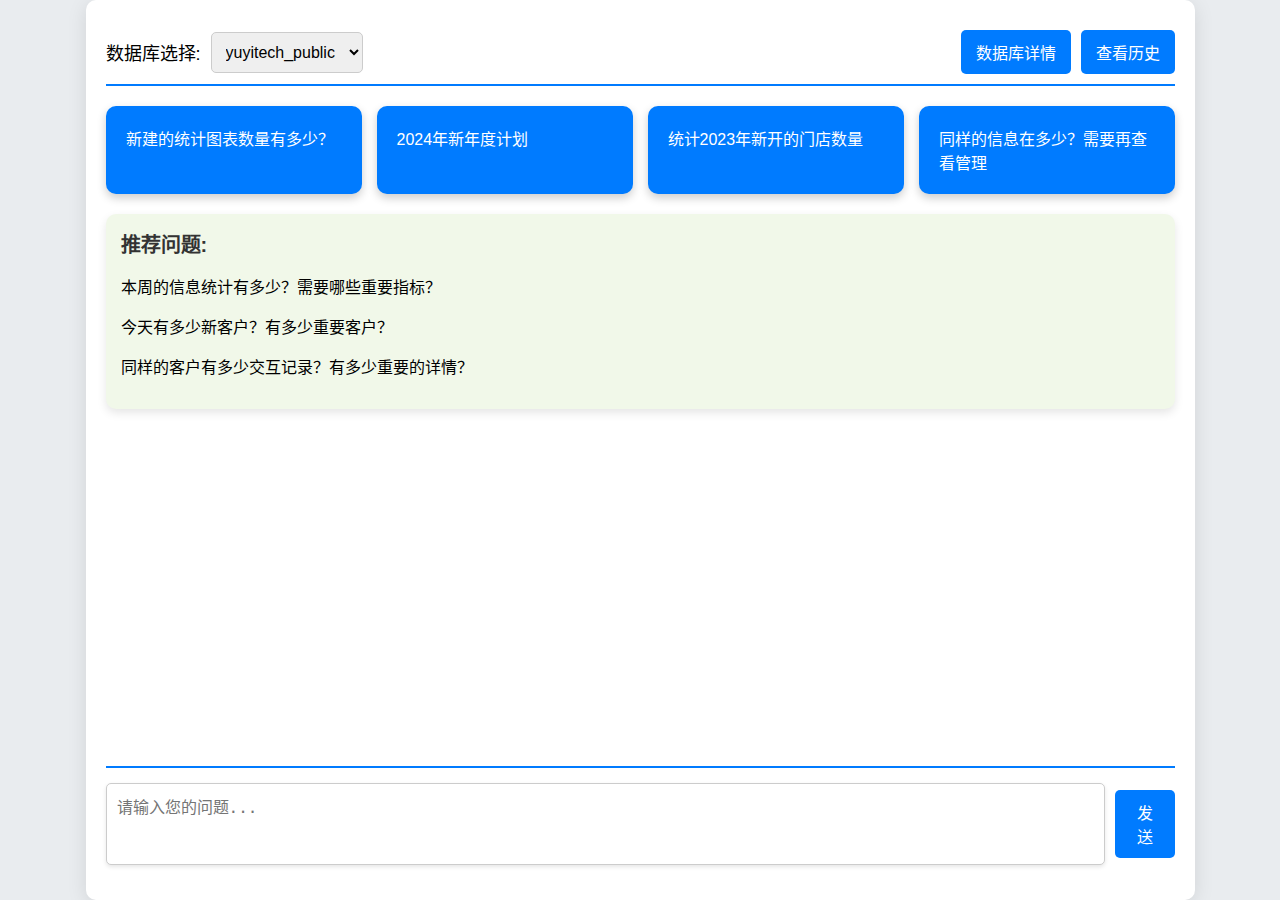
<file: src/前端/main_page.html>
<!DOCTYPE html>
<html lang="zh-CN">
<head>
    <meta charset="UTF-8">
    <meta name="viewport" content="width=device-width, initial-scale=1.0">
    <title>选择数据库</title>
    <link rel="stylesheet" href="https://cdnjs.cloudflare.com/ajax/libs/font-awesome/5.15.4/css/all.min.css">
    <style>
        body {
            font-family: 'Segoe UI', Tahoma, Geneva, Verdana, sans-serif;
            margin: 0;
            padding: 0;
            background-color: #e9ecef;
            height: 100vh; /* 使页面占满整个高度 */
            display: flex;
            flex-direction: column;
            position: relative;
        }
        .container {
            max-width: 1200px;
            margin: auto;
            padding: 20px;
            background: white;
            border-radius: 10px;
            box-shadow: 0 4px 20px rgba(0, 0, 0, 0.1);
            flex: 1; /* 使容器占满剩余空间 */
            display: flex;
            flex-direction: column;
        }
        header {
            display: flex;
            justify-content: space-between;
            align-items: center;
            padding: 10px 0;
            border-bottom: 2px solid #007bff;
        }
        .database-select {
            display: flex;
            align-items: center;
            font-size: 18px;
        }
        .database-select label {
            margin-right: 10px;
        }
        .database-select select {
            padding: 10px;
            border-radius: 5px;
            border: 1px solid #ccc;
            font-size: 16px;
        }
        .button-group {
            display: flex;
            gap: 10px;
        }
        .button {
            padding: 10px 15px;
            background-color: #007bff;
            color: white;
            border: none;
            border-radius: 5px;
            cursor: pointer;
            transition: background-color 0.3s;
            font-size: 16px;
        }
        .button:hover {
            background-color: #0056b3;
        }
        .recommendations {
            display: flex;
            flex-wrap: wrap;
            gap: 15px;
            margin-top: 20px;
        }
        .recommendation-card {
            background-color: #007bff;
            color: white;
            padding: 20px;
            border-radius: 10px;
            flex: 1 1 200px;
            min-width: 200px;
            box-shadow: 0 4px 10px rgba(0, 0, 0, 0.2);
            transition: transform 0.2s, background-color 0.2s;
            position: relative;
            overflow: hidden;
        }
        .recommendation-card:hover {
            transform: translateY(-5px);
            background-color: #0056b3;
        }
        .suggestions {
            margin-top: 20px;
            padding: 15px;
            background-color: #f1f8e9;
            border-radius: 10px;
            box-shadow: 0 4px 10px rgba(0, 0, 0, 0.1);
        }
        .suggestions h3 {
            margin: 0 0 10px;
            font-size: 20px;
            color: #333;
        }
        .input-area {
            margin-top: auto; /* 将输入区域推到底部 */
            display: flex;
            align-items: center;
            padding: 15px 0;
            border-top: 2px solid #007bff;
        }
        .input-area textarea {
            width: 100%;
            height: 60px;
            padding: 10px;
            border-radius: 5px;
            border: 1px solid #ccc;
            margin-right: 10px;
            resize: none; /* 禁止调整大小 */
            font-size: 16px;
            box-shadow: 0 2px 4px rgba(0, 0, 0, 0.1);
        }
        .input-area button {
            padding: 10px 15px;
            background-color: #007bff;
            color: white;
            border: none;
            border-radius: 5px;
            cursor: pointer;
            transition: background-color 0.3s, transform 0.2s;
            font-size: 16px;
        }
        .input-area button:hover {
            background-color: #0056b3;
            transform: translateY(-2px);
        }
        /* Modal styles */
        .modal {
            display: none; /* Hidden by default */
            position: fixed; /* Stay in place */
            z-index: 1000; /* Sit on top */
            left: 0;
            top: 0;
            width: 100%; /* Full width */
            height: 100%; /* Full height */
            overflow: auto; /* Enable scroll if needed */
            background-color: rgba(0, 0, 0, 0.7); /* Black w/ opacity */
            justify-content: center;
            align-items: center;
        }
        .modal-content {
            background-color: white;
            margin: auto;
            padding: 20px;
            border: 1px solid #888;
            border-radius: 10px;
            width: 90%; /* Could be more or less, depending on screen size */
            max-width: 800px; /* Maximum width */
            box-shadow: 0 4px 20px rgba(0, 0, 0, 0.2);
        }
        .close {
            color: #aaa;
            float: right;
            font-size: 28px;
            font-weight: bold;
        }
        .close:hover,
        .close:focus {
            color: black;
            text-decoration: none;
            cursor: pointer;
        }
    </style>
</head>
<body>

<div class="container">
    <header>
        <div class="database-select">
            <label for="database">数据库选择:</label>
            <select id="database">
                <option value="yuyitech_public">yuyitech_public</option>
                <option value="another_database">另一个数据库</option>
            </select>
        </div>
        <div class="button-group">
            <button class="button" id="detailsButton">数据库详情</button>
            <button class="button" id="historyButton">查看历史</button>
        </div>
    </header>

    <div class="recommendations">
        <div class="recommendation-card">新建的统计图表数量有多少？</div>
        <div class="recommendation-card">2024年新年度计划</div>
        <div class="recommendation-card">统计2023年新开的门店数量</div>
        <div class="recommendation-card">同样的信息在多少？需要再查看管理</div>
    </div>

    <div class="suggestions">
        <h3>推荐问题:</h3>
        <p>本周的信息统计有多少？需要哪些重要指标？</p>
        <p>今天有多少新客户？有多少重要客户？</p>
        <p>同样的客户有多少交互记录？有多少重要的详情？</p>
    </div>

    <div class="input-area">
        <textarea placeholder="请输入您的问题..."></textarea>
        <button>发送</button>
    </div>
</div>

<!-- Modal for Database Details -->
<div id="detailsModal" class="modal">
    <div class="modal-content">
        <span class="close" id="closeDetails">&times;</span>
        <h2>数据库详情</h2>
        <p>这里将显示数据库的详细信息...</p>
    </div>
</div>

<!-- Modal for History -->
<div id="historyModal" class="modal">
    <div class="modal-content">
        <span class="close" id="closeHistory">&times;</span>
        <h2>历史记录</h2>
        <p>这里将显示用户的历史输入...</p>
    </div>
</div>

<script>
    // Get the modal elements
    var detailsModal = document.getElementById("detailsModal");
    var historyModal = document.getElementById("historyModal");

    // Get the button elements
    var detailsButton = document.getElementById("detailsButton");
    var historyButton = document.getElementById("historyButton");

    // Get the <span> elements that close the modal
    var closeDetails = document.getElementById("closeDetails");
    var closeHistory = document.getElementById("closeHistory");

    // When the user clicks on the button, open the modal
    detailsButton.onclick = function() {
        detailsModal.style.display = "flex"; // Show the modal
    }
    historyButton.onclick = function() {
        historyModal.style.display = "flex"; // Show the modal
    }

    // When the user clicks on <span> (x), close the modal
    closeDetails.onclick = function() {
        detailsModal.style.display = "none"; // Hide the modal
    }
    closeHistory.onclick = function() {
        historyModal.style.display = "none"; // Hide the modal
    }

    // When the user clicks anywhere outside of the modal, close it
    window.onclick = function(event) {
        if (event.target == detailsModal) {
            detailsModal.style.display = "none";
        }
        if (event.target == historyModal) {
            historyModal.style.display = "none";
        }
    }
</script>

</body>
</html>
</file>
<file: demo3/static/styles.css>
body {
    font-family: 'Segoe UI', Tahoma, Geneva, Verdana, sans-serif;
    margin: 0;
    padding: 0;
    background-color: #1F2445; /* 外部背景保持淡黄色 */
    height: 100vh;
    display: flex;
    flex-direction: column;
    position: relative;
}

.container {
    width: 90%;
    height: 90%;
    padding: 20px;
    background: white;
    border-radius: 10px;
    box-shadow: 0 4px 20px rgba(0, 0, 0, 0.1);
    display: flex;
    flex-direction: column;
    position: absolute;
    top: 50%;
    left: 50%;
    transform: translate(-50%, -50%);
}

header {
    display: flex;
    justify-content: space-between;
    align-items: center;
    padding: 10px 0;
    border-bottom: 2px solid #333333;
}

/* 下拉容器样式 */
.dropdown-container {
    display: inline-block;
}

.dropdown {
    position: relative;
    display: inline-block;
}

/* 下拉菜单按钮样式，保持与“表详情”按钮一致 */
.dropdown > .dropbtn {
    padding: 10px 15px;
    border-radius: 5px;
    border: none;
    background-color: #333333; /* 按钮颜色 */
    color: white;
    font-size: 16px;
    cursor: pointer;
    transition: background-color 0.3s;
}

.dropdown > .dropbtn:hover {
    background-color: #006666; /* 按钮悬停效果 */
}

/* 下拉菜单样式改进 */
.dropdown-content {
    display: none;
    position: absolute;
    background-color: #ffffff; /* 白色背景 */
    min-width: 160px;
    box-shadow: 0 4px 8px rgba(0, 0, 0, 0.1); /* 阴影效果 */
    border-bottom: 1px solid #e0e0e0; /* 添加分隔线 */
    z-index: 1;
    border-radius: 5px;
    padding: 5px 0;
}

.dropdown-content a {
    color: #333;
    padding: 10px 15px;
    text-decoration: none;
    display: block;
    transition: background-color 0.3s;
    border-bottom: 1px solid #e0e0e0; /* 添加分隔线 */
}

.dropdown-content a:hover {
    background-color: #f1f1f1; /* 悬停时背景变亮 */
}

/* 按钮样式 */
.button-group {
    display: flex;
    gap: 10px;
}

.button {
    padding: 10px 15px;
    background-color: #333333;
    color: white;
    border: none;
    border-radius: 5px;
    cursor: pointer;
    transition: background-color 0.3s;
    font-size: 16px;
}

.button:hover {
    background-color: #006666;
}

/*推荐模块*/
.recommendations {
    margin-top: 20px;
    padding: 10px;
    background-color: #f9f9f9;
    border-radius: 5px;
    border: 1px solid #ccc;
    overflow: hidden;
}

#recommendation-list {
    display: flex;
    flex-direction: row;
}

.recommendation-item {
    cursor: pointer;
    padding: 15px 20px;
    border-radius: 5px;
    background:#333333;
    /*background: linear-gradient(135deg, #333333, rgba(0, 204, 204, 0.18));*/
    color: white;
    transition: background-color 0.3s, transform 0.3s;
    min-width: 200px;
    margin-right: 10px;
    text-align: center;
}

.recommendation-item:hover {
    background: linear-gradient(135deg, #333333, rgba(0, 153, 153, 0.29));
    transform: scale(1.05);
}

.recommendation-item.selected {
    color: white;
    text-decoration: underline;
}

/*推荐模态框内部组件*/
/* 表单组样式 */
.form-group {
    display: flex; /* 使用flex布局 */
    align-items: center; /* 垂直居中 */
    margin-bottom: 15px; /* 每个表单组之间的间距 */
    flex-wrap: wrap; /* 允许换行 */
}


/* 复选框样式 */
input[type="checkbox"] {
    margin-right: 10px; /* 复选框与标签之间的间距 */
}

/* 下拉菜单样式 */
select {
    margin-left: 10px; /* 下拉菜单与复选框之间的间距 */
    padding: 8px; /* 内边距 */
    border-radius: 5px; /* 圆角 */
    border: 1px solid #ccc; /* 边框 */
    background-color: #f0f0f0; /* 背景颜色 */
    color: #333; /* 字体颜色 */
    font-size: 16px; /* 字体大小 */
}

/* 输入框样式 */
input[type="text"] {
    width: 100%; /* 输入框宽度100% */
    padding: 8px; /* 内边距 */
    margin-top: 5px; /* 输入框与标签之间的间距 */
    border: 1px solid #ccc; /* 边框 */
    border-radius: 4px; /* 圆角 */
    background-color: #f0f0f0; /* 输入框背景色 */
    color: #333; /* 字体颜色 */
}

/* 提交按钮样式 */
#submit-customization {
    padding: 10px 15px;
    background-color: #333333; /* 按钮背景色 */
    color: white; /* 按钮字体颜色 */
    border: none; /* 去掉边框 */
    border-radius: 5px; /* 圆角 */
    cursor: pointer; /* 鼠标悬停时显示手型 */
    transition: background-color 0.3s; /* 添加过渡效果 */
}

#submit-customization:hover {
    background-color: #006666; /* 悬停时的背景色 */
}

/* 对话容器样式 */
.chat-container {
    flex: 1;
    overflow-y: auto;
    margin-top: 10px;
    padding: 10px;
    border: 1px solid #ccc;
    border-radius: 5px;
    background-color: rgba(0, 0, 0, 0.03); /* 纯白色背景 */
    transition: height 0.3s;
}

/* 输入框样式 */
.input-area {
    display: flex;
    align-items: flex-end; /* 底部对齐 */
    justify-content: center; /* 水平居中对齐 */
    padding: 10px 0;
    border-top: 2px solid #008080;
    background-color: #ffffff;
}

.input-area textarea {
    width: 100%;
    height: 28px; /* 设置与按钮相同的高度 */
    padding: 10px 20px;
    border-radius: 5px;
    border: 1px solid #ccc;
    margin-right: 10px; /* 右侧间距 */
    resize: none;
    font-size: 16px;
    background-color: #f0f0f0;
}

.input-area button {
    height: 50px; /* 设置按钮高度 */
    padding: 10px 20px;
    background-color: #333333;
    color: white;
    border: none;
    border-radius: 5px;
    cursor: pointer;
    transition: background-color 0.3s;
    font-size: 16px;
}

.input-area button:hover {
    background-color: #006666;
}

/*模态框样式*/
.modal {
    display: none;
    position: fixed;
    z-index: 1000;
    left: 0;
    top: 0;
    width: 100%;
    height: 100%;
    overflow: auto;
    background-color: rgba(0, 0, 0, 0.7);
    justify-content: center;
    align-items: center;
}

/* 模态框样式 */
#customize-modal {
    display: none; /* 默认隐藏模态框 */
    position: fixed;
    z-index: 1000; /* 确保模态框在最上层 */
    left: 0;
    top: 0;
    width: 100%;
    height: 100%;
    background-color: rgba(0, 0, 0, 0.5); /* 半透明背景 */
    justify-content: center; /* 垂直居中 */
    align-items: center; /* 水平居中 */
}

.modal-content {
    background-color: white;
    padding: 20px;
    border: 1px solid #ddd;
    border-radius: 10px;
    box-shadow: 0 8px 30px rgba(0, 0, 0, 0.2); /* 增加模态框阴影 */
    width: 90%;
    max-width: 1000px;
    height: auto;
    max-height: 80vh;
    overflow-y: auto;
    position: relative; /* 允许绝对定位的子元素 */
}

.modal-content h2 {
    font-size: 1.5rem;
    margin-bottom: 15px;
    text-align: center;
}

.modal-content p {
    font-size: 1rem;
    line-height: 1.5;
    margin-bottom: 20px;
}

.modal-content .btn {
    background-color: #008080;
    color: white;
    padding: 10px 15px;
    border: none;
    border-radius: 5px;
    cursor: pointer;
}

.modal-content .btn:hover {
    background-color: #006666;
}


#customize-modal {
    position: fixed;
    z-index: 1000;
    left: 0;
    top: 0;
    width: 100%;
    height: 100%;
    background-color: rgba(0, 0, 0, 0.5);
}

label {
    display: block;
    margin-top: 10px;
}

input[type="date"],
input[type="text"] {
    width: 100%;
    padding: 8px;
    margin-top: 5px;
    border: 1px solid #ccc;
    border-radius: 4px;
}

/* 按钮样式 */
.button {
    background-color: #333333;
    color: white;
    border: none;
    padding: 10px 20px;
    text-align: center;
    font-size: 16px;
    margin: 10px;
    cursor: pointer;
    border-radius: 5px;
    display: inline-block;
}

.button:hover {
    background-color: #006666;
}

/* 按钮组样式 */
.button-group {
    display: flex;
    justify-content: start; /* 水平左对齐 */
    align-items: center;
}

table {
    width: 95%;
    border-collapse: collapse;
    margin: auto;
}

th, td {
    border: 1px solid #ddd;
    padding: 8px;
    text-align: left;
}

th {
    background-color: #f2f2f2;
}

.close {
    color: #aaa;
    float: right;
    top: 10px; /* 距离顶部10px */
    right: 15px; /* 距离右侧15px */
    position: absolute;
    font-size: 28px;
    font-weight: bold;
    z-index: 1001;
}

/* 关闭按钮样式 */
.close-btn {
    color: #aaa; /* 关闭按钮颜色 */
    float: right; /* 右侧对齐 */
    font-size: 28px; /* 字体大小 */
    font-weight: bold; /* 加粗 */
    cursor: pointer;
}

.close:hover,
.close:focus {
    color: black;
    text-decoration: none;
    cursor: pointer;
}

/*执行结果*/
#queryResult {
    display: none;
    max-height: 200px;
    overflow-y: auto;
}

#resultTable {
    width: 100%;
    border-collapse: collapse;
}

#resultTable th, #resultTable td {
    border: 1px solid #ddd;
    padding: 8px;
    text-align: left;
}

#resultTable th {
    background-color: #f2f2f2;
}
/*结果缩小*/
.output-text.shrinked {
    max-height: 50px;
    overflow: auto;
    text-overflow: ellipsis;
}

/*加载*/
.loading-bubble {
    position: fixed; /* 固定在页面中间 */
    top: 50%;
    left: 50%;
    transform: translate(-50%, -50%); /* 居中对齐 */
    background-color: rgba(255, 255, 255, 0.9); /* 气泡背景色 */
    border-radius: 10px; /* 圆角气泡 */
    padding: 20px; /* 内边距 */
    box-shadow: 0 4px 15px rgba(0, 0, 0, 0.2); /* 阴影效果 */
    z-index: 1000; /* 确保在最上层 */
}
</file>
